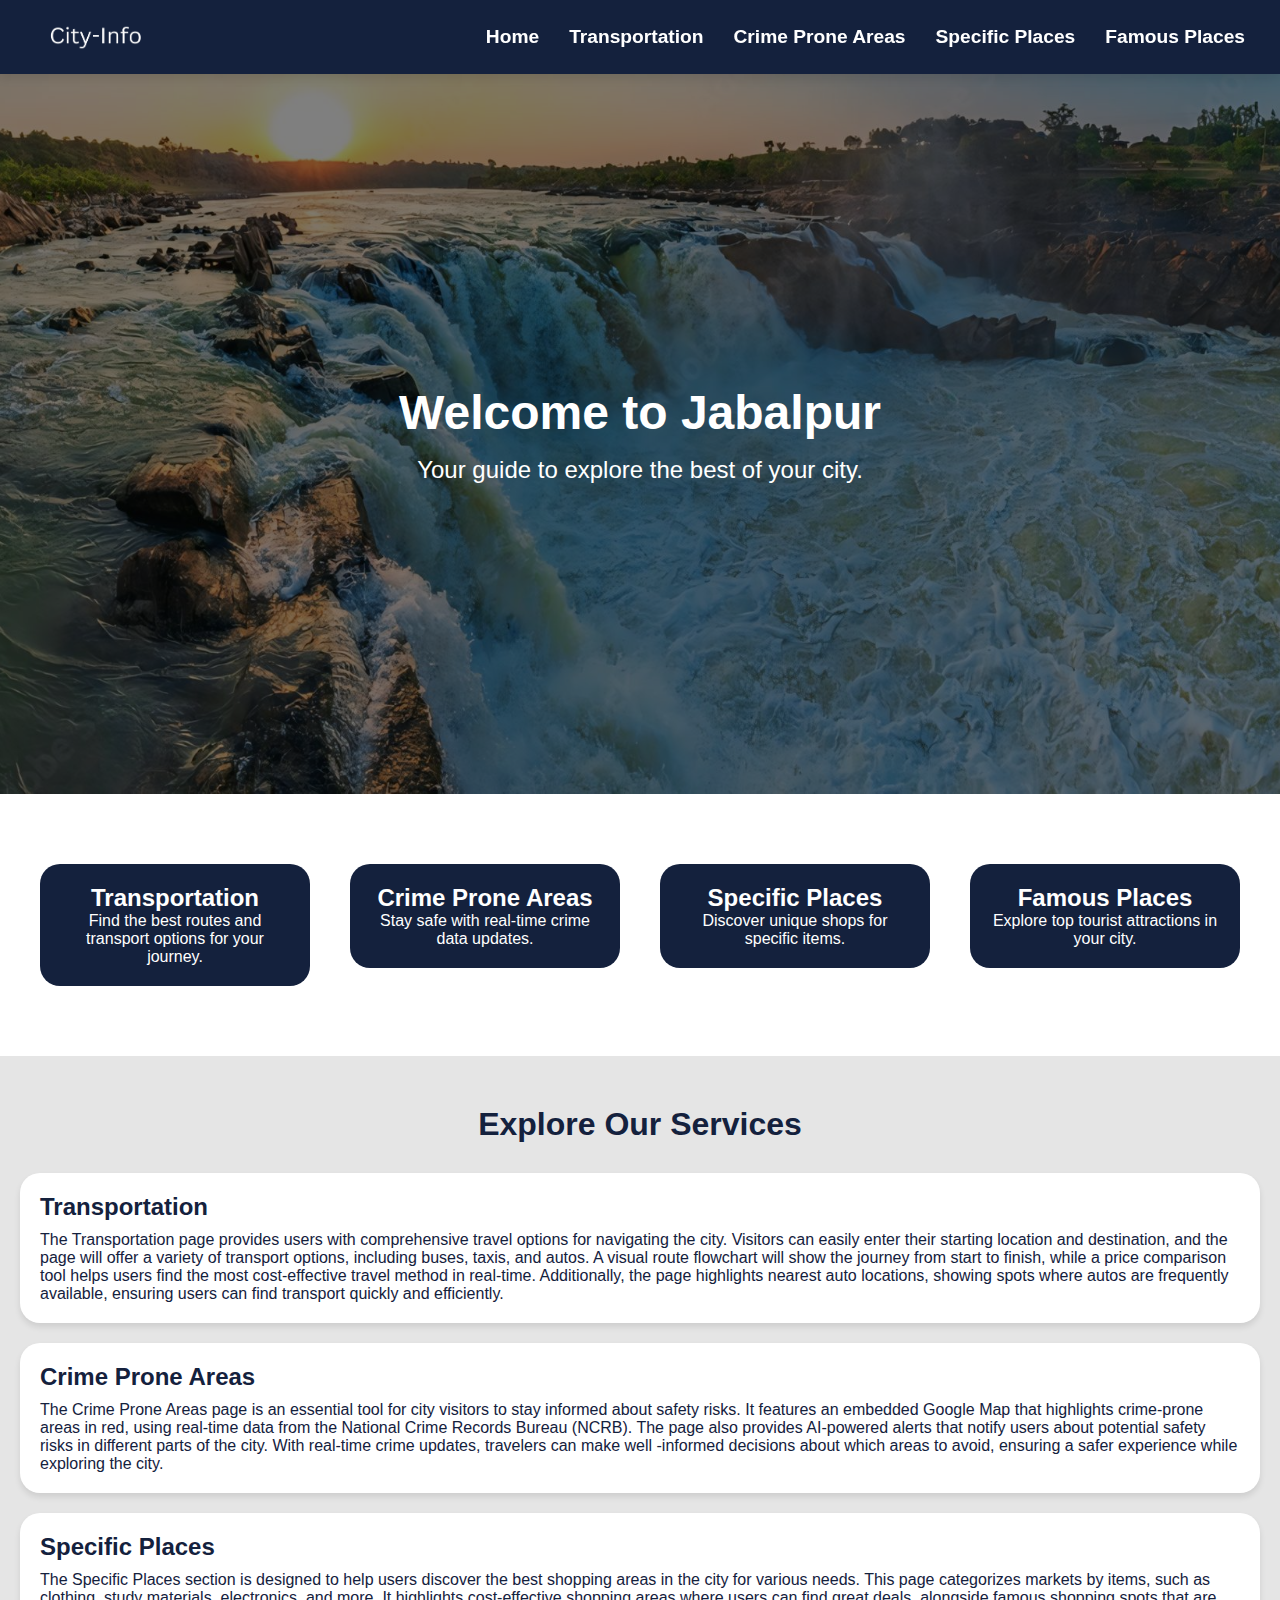
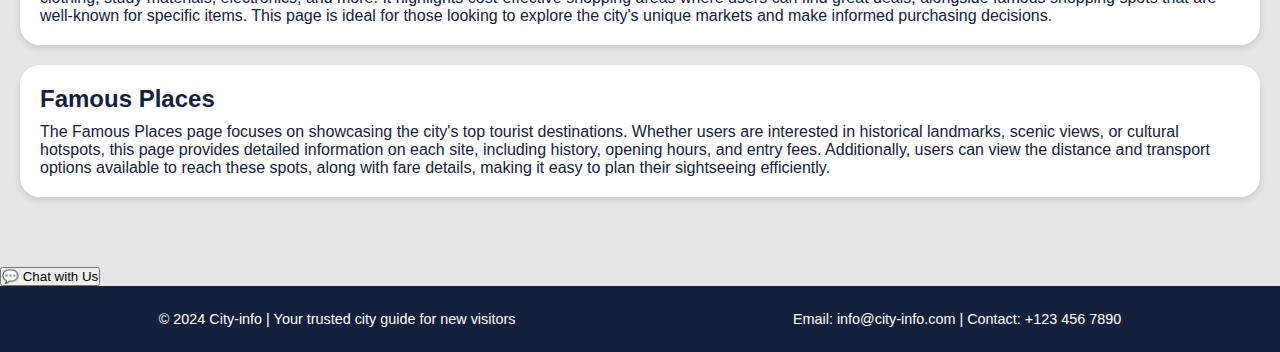
<file: index.html>
<!DOCTYPE html>
<html lang="en">
<head>
    <meta charset="UTF-8">
    <meta name="viewport" content="width=device-width, initial-scale=1.0">
    <title>City-info - Explore Your City</title>
    <link rel="stylesheet" href="styleoftravel.css">
</head>
<body>

    <!-- Navigation Bar -->
    <header class="navbar">
        <div class="container">
            <div class="logo">
                <img src="City-Info.png" alt="City-info Logo">
            </div>
            <nav>
                <ul class="nav-links">
                    <li><a href="indexoftravel.html">Home</a></li>
                    <li><a href="indexoftransport.html">Transportation</a></li>
                    <li><a href="indexofcrimeproneareas.html">Crime Prone Areas</a></li>
                    <li><a href="indexofspecificplaces.html">Specific Places</a></li>
                    <li><a href="indexoffamousplace.html">Famous Places</a></li>
                </ul>
            </nav>
        </div>
    </header>

    <!-- Section 1: Hero Section with City Image -->
    <header class="hero-section">
        <div class="overlay"></div>
        <div class="hero-content">
            <h1>Welcome to Jabalpur</h1>
            <p>Your guide to explore the best of your city.</p>
        </div>
    </header>

    <!-- Section 2: Options for Visitors -->
    <section class="options-section">
        <div class="container">
            <div class="option">
                <div class="option-button">
                    <a href="indexoftransport.html" style="text-decoration: none; color: inherit;">
                        <h2 style="margin: 0;">Transportation</h2>
                    </a>

                    
                    <p>Find the best routes and transport options for your journey.</p>
                </div>
            </div>

            <div class="option">
                <div class="option-button">
                    <a href="indexofcrimeproneareas.html" style="text-decoration: none; color: inherit;">
                        <h2 style="margin: 0;">Crime Prone Areas</h2>
                    </a>
                    <p>Stay safe with real-time crime data updates.</p>
                </div>
            </div>

            <div class="option">
                <div class="option-button">
                    <a href="indexofspecificplaces.html" style="text-decoration: none; color: inherit;">
                        <h2 style="margin: 0;">Specific Places</h2>
                    </a>
                    <p>Discover unique shops for specific items.</p>
                </div>
            </div>

            <div class="option">
                <div class="option-button">
                    <a href="indexoffamousplace.html" style="text-decoration: none; color: inherit;">
                        <h2 style="margin: 0;">Famous Places</h2>
                    </a>
                    <p>Explore top tourist attractions in your city.</p>
                </div>
            </div>
        </div>
    </section>

    <!-- Section 3: Explore Our Services -->
    <section class="services-section">
        <div class="container">
            <h2 class="section-title">Explore Our Services</h2>
            <div class="service">
                <h3>Transportation</h3>
                <p>The Transportation page provides users with comprehensive travel options for navigating the city.
                 Visitors can easily enter their starting location and destination, and the page will offer a variety
                  of transport options, including buses, taxis, and autos. A visual route flowchart will show the journey 
                  from start to finish, while a price comparison tool helps users find the most cost-effective travel
                 method in real-time. Additionally, the page highlights nearest auto locations, showing spots where autos 
                 are frequently available, ensuring users can find transport quickly and efficiently.</p>
            </div>

            <div class="service">
                <h3>Crime Prone Areas</h3>
                <p>The Crime Prone Areas page is an essential tool for city visitors
                   to stay informed about safety risks. It features an embedded Google Map
                   that highlights crime-prone areas in red, using real-time data from the
                   National Crime Records Bureau (NCRB). The page also provides AI-powered 
                   alerts that notify users about potential safety risks in different parts
                   of the city. With real-time crime updates, travelers can make well
                   -informed decisions about which areas to avoid, ensuring a safer 
                   experience while exploring the city.
                   
                </p>
            </div>

            <div class="service">
                <h3>Specific Places</h3>
                <p>The Specific Places section is designed to help users discover the
                    best shopping areas in the city for various needs. This page 
                    categorizes markets by items, such as clothing, study materials, 
                    electronics, and more. It highlights cost-effective shopping areas 
                    where users can find great deals, alongside famous shopping spots 
                    that are well-known for specific items. This page is ideal for those
                    looking to explore the city's unique markets and make informed 
                    purchasing decisions.</p>
            </div>

            <div class="service">
                <h3>Famous Places</h3>
                <p>The Famous Places page focuses on showcasing the city's top tourist destinations.
                   Whether users are interested in historical landmarks, scenic views, or cultural
                   hotspots, this page provides detailed information on each site, including history,
                   opening hours, and entry fees. Additionally, users can view the distance and 
                   transport options available to reach these spots, along with fare details, making
                   it easy to plan their sightseeing efficiently.

                </p>
            </div>
        </div>
    </section>

    <div id="chatbot-container">
        <button id="chatbot-btn">
            💬 Chat with Us
        </button>
    </div>

    

    <!-- Footer -->
    <footer class="footer">
        <div class="container">
            <p>&copy; 2024 City-info | Your trusted city guide for new visitors</p>
            <p>Email: info@city-info.com | Contact: +123 456 7890</p>
        </div>
    </footer>



</body>
</html>
</file>
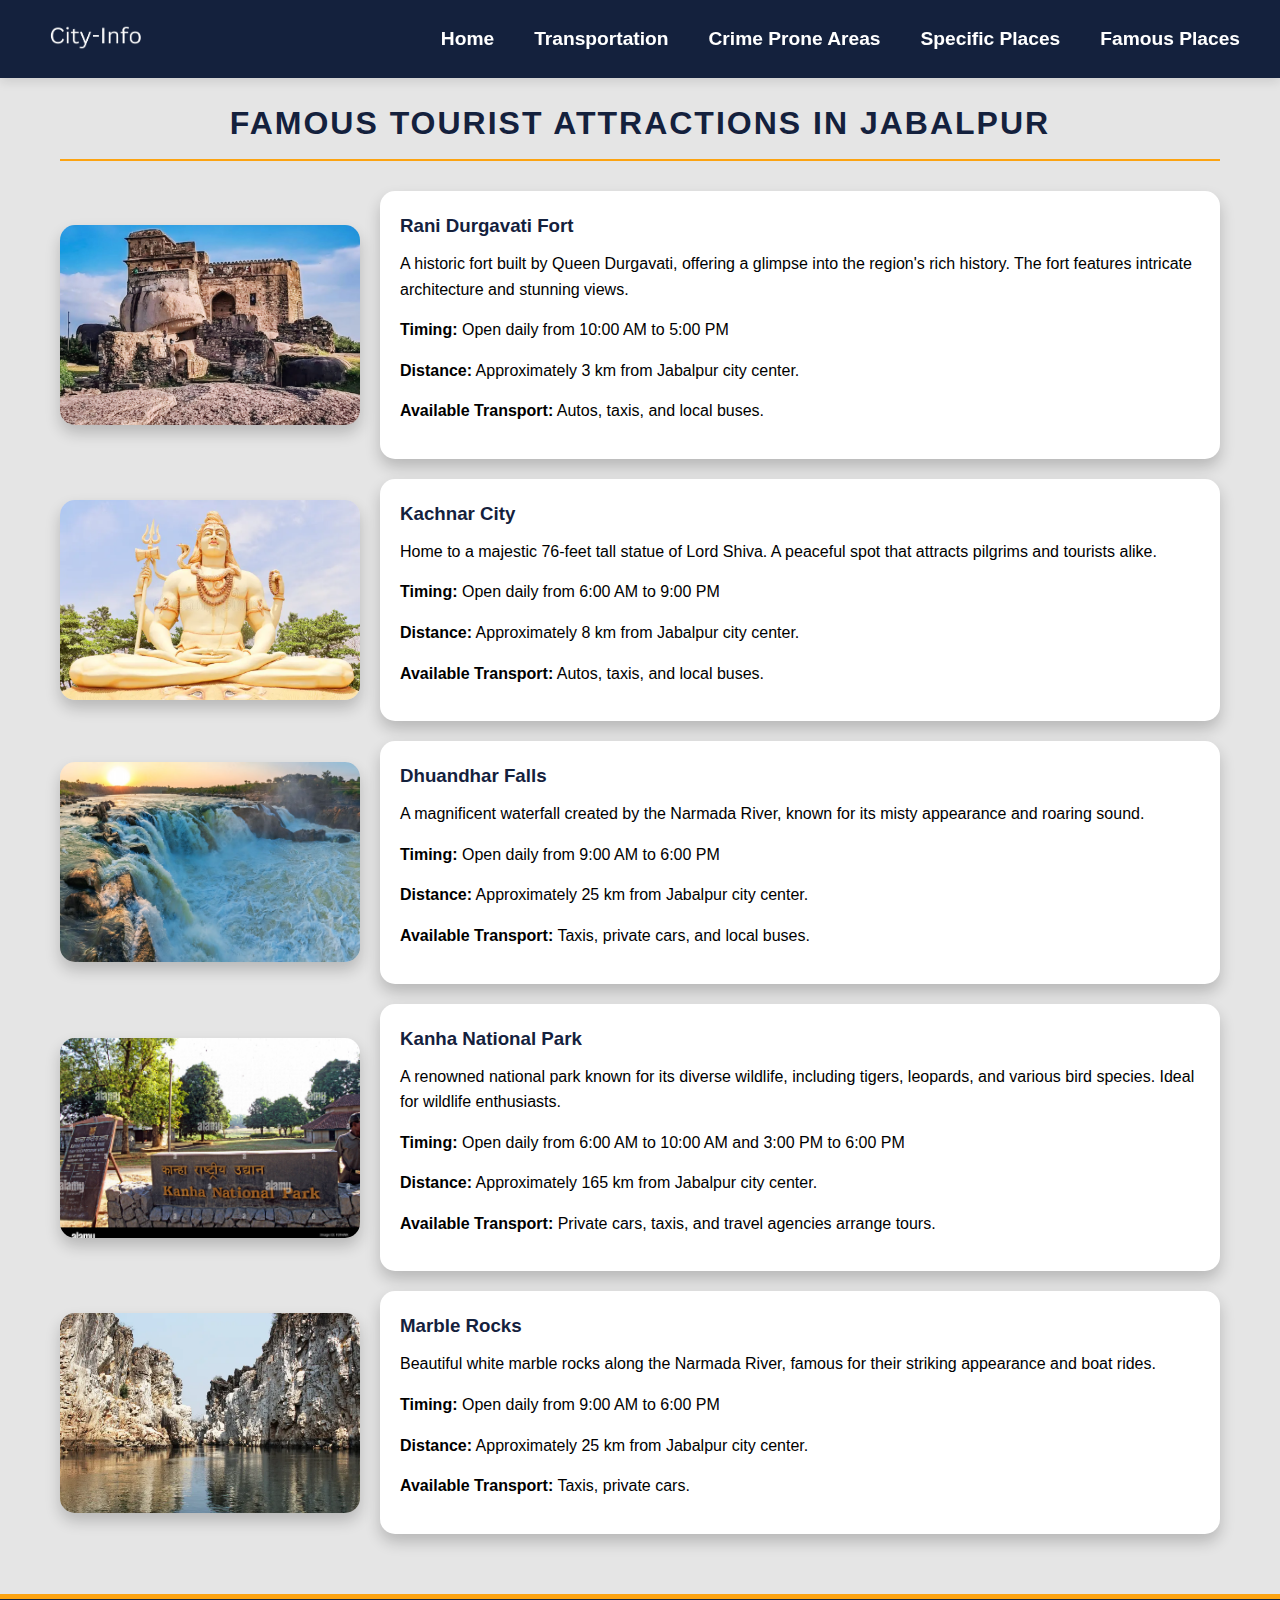
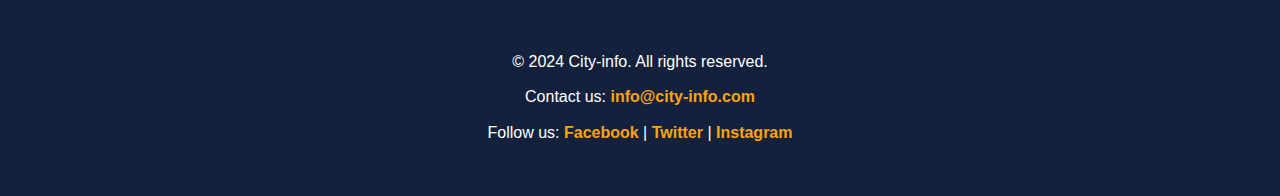
<file: indexoffamousplace.html>
<!DOCTYPE html>
<html lang="en">
<head>
    <meta charset="UTF-8">
    <meta name="viewport" content="width=device-width, initial-scale=1.0">
    <title>Famous Places - City-info</title>
    <link rel="stylesheet" href="famous-places.css">
</head>
<body>

    <!-- Navigation Bar -->
    <nav class="navbar">
        <div class="logo">
            <img src="City-Info.png" alt="City-info Logo">
        </div>
        <ul class="nav-links">
            <li><a href="indexoftravel.html">Home</a></li>
            <li><a href="indexoftransport.html">Transportation</a></li>
            <li><a href="indexofcrimeproneareas.html">Crime Prone Areas</a></li>
            <li><a href="indexofspecificplaces.html">Specific Places</a></li>
          
            <li><a href="#">Famous Places</a></li>
        </ul>
    </nav>

    <div class="container">
        <h2>Famous Tourist Attractions in Jabalpur</h2>

        <!-- Famous Places Images and Info -->
        <section class="places-section">
            <!-- Place 1: Rani Durgavati Fort -->
            <div class="place-item">
                <img src="rani durga .jpg" alt="Rani Durgavati Fort" class="place-image">
                <div class="details-container">
                    <div class="details info">
                        <h3>Rani Durgavati Fort</h3>
                        <p>A historic fort built by Queen Durgavati, offering a glimpse into the region's rich history. The fort features intricate architecture and stunning views.</p>
                        <p><strong>Timing:</strong> Open daily from 10:00 AM to 5:00 PM</p>
                        <p><strong>Distance:</strong> Approximately 3 km from Jabalpur city center.</p>
                        <p><strong>Available Transport:</strong> Autos, taxis, and local buses.</p>
                    </div>
                </div>
            </div>

            <!-- Place 2: Kachnar City -->
            <div class="place-item">
                <img src="kachnar city.png" alt="Kachnar City" class="place-image">
                <div class="details-container">
                    <div class="details info">
                        <h3>Kachnar City</h3>
                        <p>Home to a majestic 76-feet tall statue of Lord Shiva. A peaceful spot that attracts pilgrims and tourists alike.</p>
                        <p><strong>Timing:</strong> Open daily from 6:00 AM to 9:00 PM</p>
                        <p><strong>Distance:</strong> Approximately 8 km from Jabalpur city center.</p>
                        <p><strong>Available Transport:</strong> Autos, taxis, and local buses.</p>
                    </div>
                </div>
            </div>

            <!-- Place 3: Dhuandhar Falls -->
            <div class="place-item">
                <img src="jabalpur2.jpg" alt="Dhuandhar Falls" class="place-image">
                <div class="details-container">
                    <div class="details info">
                        <h3>Dhuandhar Falls</h3>
                        <p>A magnificent waterfall created by the Narmada River, known for its misty appearance and roaring sound.</p>
                        <p><strong>Timing:</strong> Open daily from 9:00 AM to 6:00 PM</p>
                        <p><strong>Distance:</strong> Approximately 25 km from Jabalpur city center.</p>
                        <p><strong>Available Transport:</strong> Taxis, private cars, and local buses.</p>
                    </div>
                </div>
            </div>

            <!-- Place 4: Kanha National Park -->
            <div class="place-item">
                <img src="kanha-national-park-kisli-national-park-madhya-pradesh-india-asia-F3FHWK.jpg" alt="Kanha National Park" class="place-image">
                <div class="details-container">
                    <div class="details info">
                        <h3>Kanha National Park</h3>
                        <p>A renowned national park known for its diverse wildlife, including tigers, leopards, and various bird species. Ideal for wildlife enthusiasts.</p>
                        <p><strong>Timing:</strong> Open daily from 6:00 AM to 10:00 AM and 3:00 PM to 6:00 PM</p>
                        <p><strong>Distance:</strong> Approximately 165 km from Jabalpur city center.</p>
                        <p><strong>Available Transport:</strong> Private cars, taxis, and travel agencies arrange tours.</p>
                    </div>
                </div>
            </div>

            <!-- Place 5: Marble Rocks -->
            <div class="place-item">
                <img src="marbel rocks.png" alt="Marble Rocks" class="place-image">
                <div class="details-container">
                    <div class="details info">
                        <h3>Marble Rocks</h3>
                        <p>Beautiful white marble rocks along the Narmada River, famous for their striking appearance and boat rides.</p>
                        <p><strong>Timing:</strong> Open daily from 9:00 AM to 6:00 PM</p>
                        <p><strong>Distance:</strong> Approximately 25 km from Jabalpur city center.</p>
                        <p><strong>Available Transport:</strong> Taxis, private cars.</p>
                    </div>
                </div>
            </div>
        </section>
    </div>

    <!-- Footer -->
    <footer>
        <p>© 2024 City-info. All rights reserved.</p>
        <p>Contact us: <a href="mailto:info@city-info.com">info@city-info.com</a></p>
        <p>Follow us: 
            <a href="#">Facebook</a> | 
            <a href="#">Twitter</a> | 
            <a href="#">Instagram</a>
        </p>
    </footer>

</body>
</html>
</file>
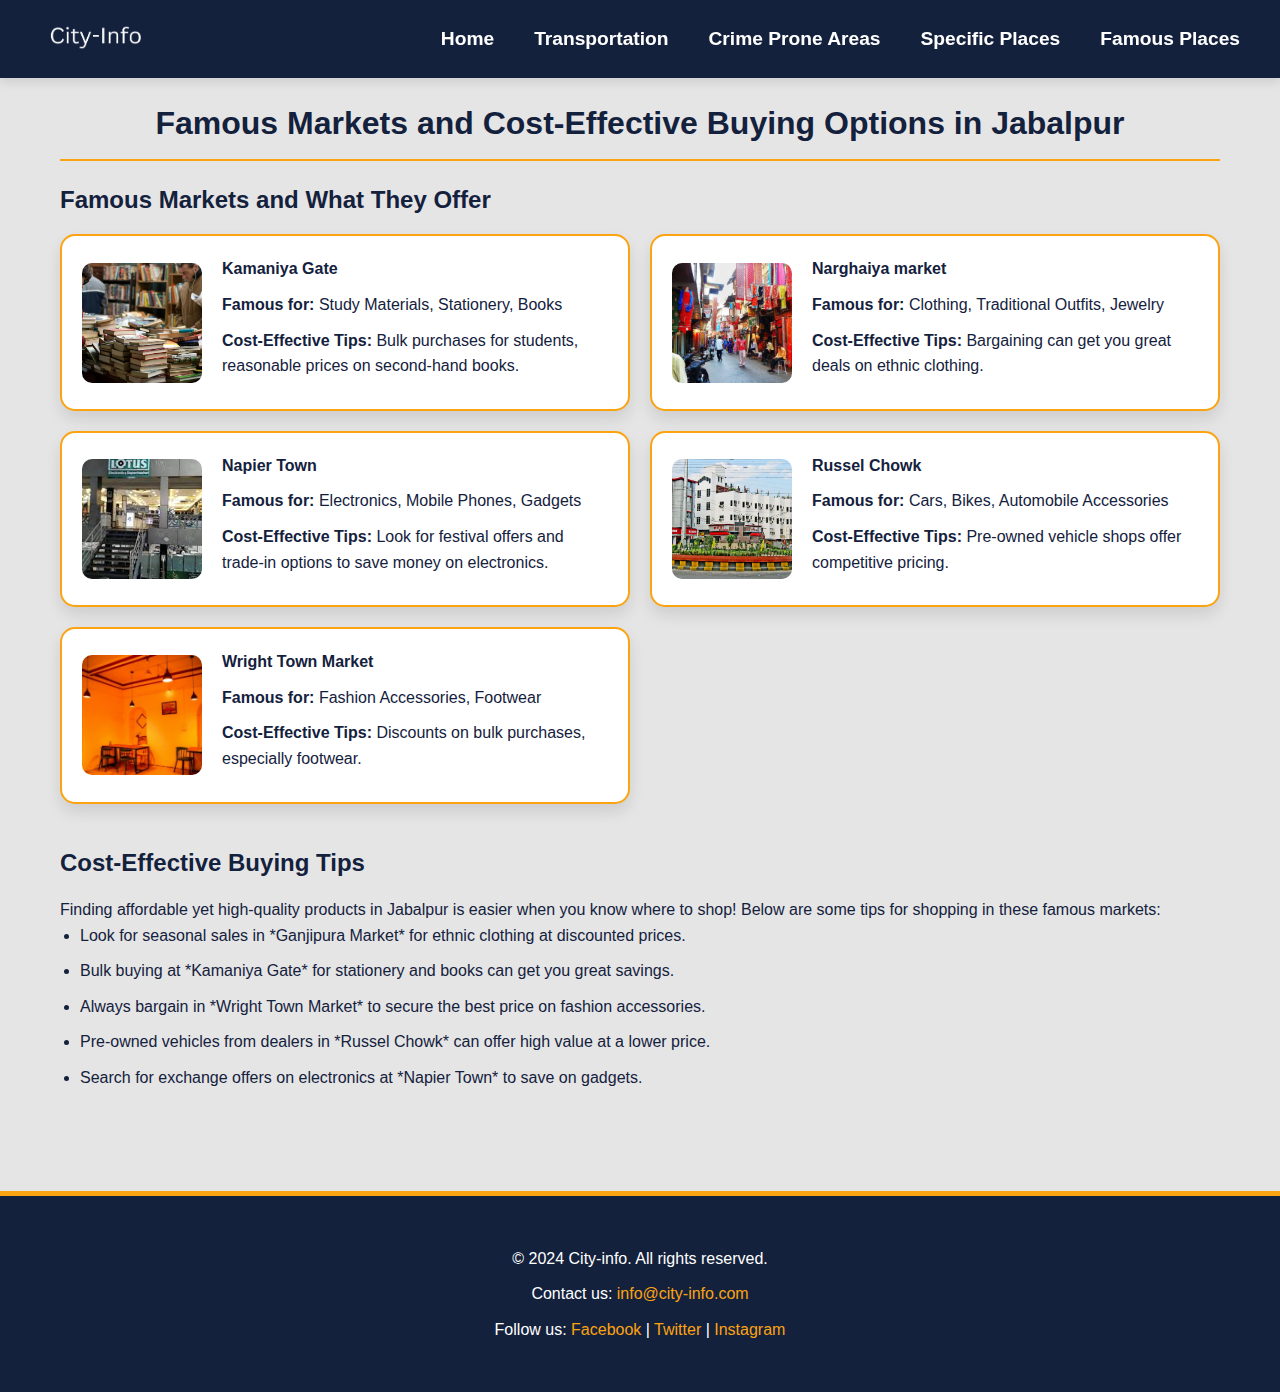
<file: indexofspecificplaces.html>
<!DOCTYPE html>
<html lang="en">
<head>
    <meta charset="UTF-8">
    <meta name="viewport" content="width=device-width, initial-scale=1.0">
    <title>Specific Places of City - Jabalpur</title>
    <link rel="stylesheet" href="specific-places.css">
</head>
<body>
    <!-- Navigation Bar -->
    <nav class="navbar">
        <div class="logo">
            <img src="City-Info.png" alt="City-info Logo">
        </div>
        <ul class="nav-links">
            <li><a href="indexoftravel.html">Home</a></li>
            <li><a href="indexoftransport.html">Transportation</a></li>
            <li><a href="indexofcrimeproneareas.html">Crime Prone Areas</a></li>
            <li><a href="#">Specific Places</a></li>
            <li><a href="indexoffamousplace.html">Famous Places</a></li>
        </ul>
    </nav>

    <div class="container">
        <h2>Famous Markets and Cost-Effective Buying Options in Jabalpur</h2>

        <!-- Section 1: List of Markets -->
        <section class="markets-section">
            <h3>Famous Markets and What They Offer</h3>
            <div class="markets-list">
                <div class="market-item">
                    <img src="kamaniya gate.jpg" alt="Kamaniya Gate Market">
                    <div class="market-info">
                        <h4>Kamaniya Gate</h4>
                        <p><strong>Famous for:</strong> Study Materials, Stationery, Books</p>
                        <p><strong>Cost-Effective Tips:</strong> Bulk purchases for students, reasonable prices on second-hand books.</p>
                    </div>
                </div>

                <div class="market-item">
                    <img src="ganjipura market.png" alt="Ganjipura Market">
                    <div class="market-info">
                        <h4>Narghaiya market</h4>
                        <p><strong>Famous for:</strong> Clothing, Traditional Outfits, Jewelry</p>
                        <p><strong>Cost-Effective Tips:</strong> Bargaining can get you great deals on ethnic clothing.</p>
                    </div>
                </div>

                <div class="market-item">
                    <img src="napier.jpg" alt="Napier Town">
                    <div class="market-info">
                        <h4>Napier Town</h4>
                        <p><strong>Famous for:</strong> Electronics, Mobile Phones, Gadgets</p>
                        <p><strong>Cost-Effective Tips:</strong> Look for festival offers and trade-in options to save money on electronics.</p>
                    </div>
                </div>

                <div class="market-item">
                    <img src="russel chowk.png" alt="Russel Chowk">
                    <div class="market-info">
                        <h4>Russel Chowk</h4>
                        <p><strong>Famous for:</strong> Cars, Bikes, Automobile Accessories</p>
                        <p><strong>Cost-Effective Tips:</strong> Pre-owned vehicle shops offer competitive pricing.</p>
                    </div>
                </div>

                <div class="market-item">
                    <img src="wright town market jabalpur.png" alt="Wright Town">
                    <div class="market-info">
                        <h4>Wright Town Market</h4>
                        <p><strong>Famous for:</strong> Fashion Accessories, Footwear</p>
                        <p><strong>Cost-Effective Tips:</strong> Discounts on bulk purchases, especially footwear.</p>
                    </div>
                </div>
            </div>
        </section>

        <!-- Section 2: Cost-Effective Buying Options -->
        <section class="cost-effective-section">
            <h3>Cost-Effective Buying Tips</h3>
            <p>Finding affordable yet high-quality products in Jabalpur is easier when you know where to shop! Below are some tips for shopping in these famous markets:</p>
            <ul class="cost-tips">
                <li>Look for seasonal sales in *Ganjipura Market* for ethnic clothing at discounted prices.</li>
                <li>Bulk buying at *Kamaniya Gate* for stationery and books can get you great savings.</li>
                <li>Always bargain in *Wright Town Market* to secure the best price on fashion accessories.</li>
                <li>Pre-owned vehicles from dealers in *Russel Chowk* can offer high value at a lower price.</li>
                <li>Search for exchange offers on electronics at *Napier Town* to save on gadgets.</li>
            </ul>
        </section>
    </div>

    <!-- Footer -->
    <footer>
        <p>© 2024 City-info. All rights reserved.</p>
        <p>Contact us: <a href="mailto:info@city-info.com">info@city-info.com</a></p>
        <p>Follow us: 
            <a href="#">Facebook</a> | 
            <a href="#">Twitter</a> | 
            <a href="#">Instagram</a>
        </p>
    </footer>
</body>
</html>
</file>
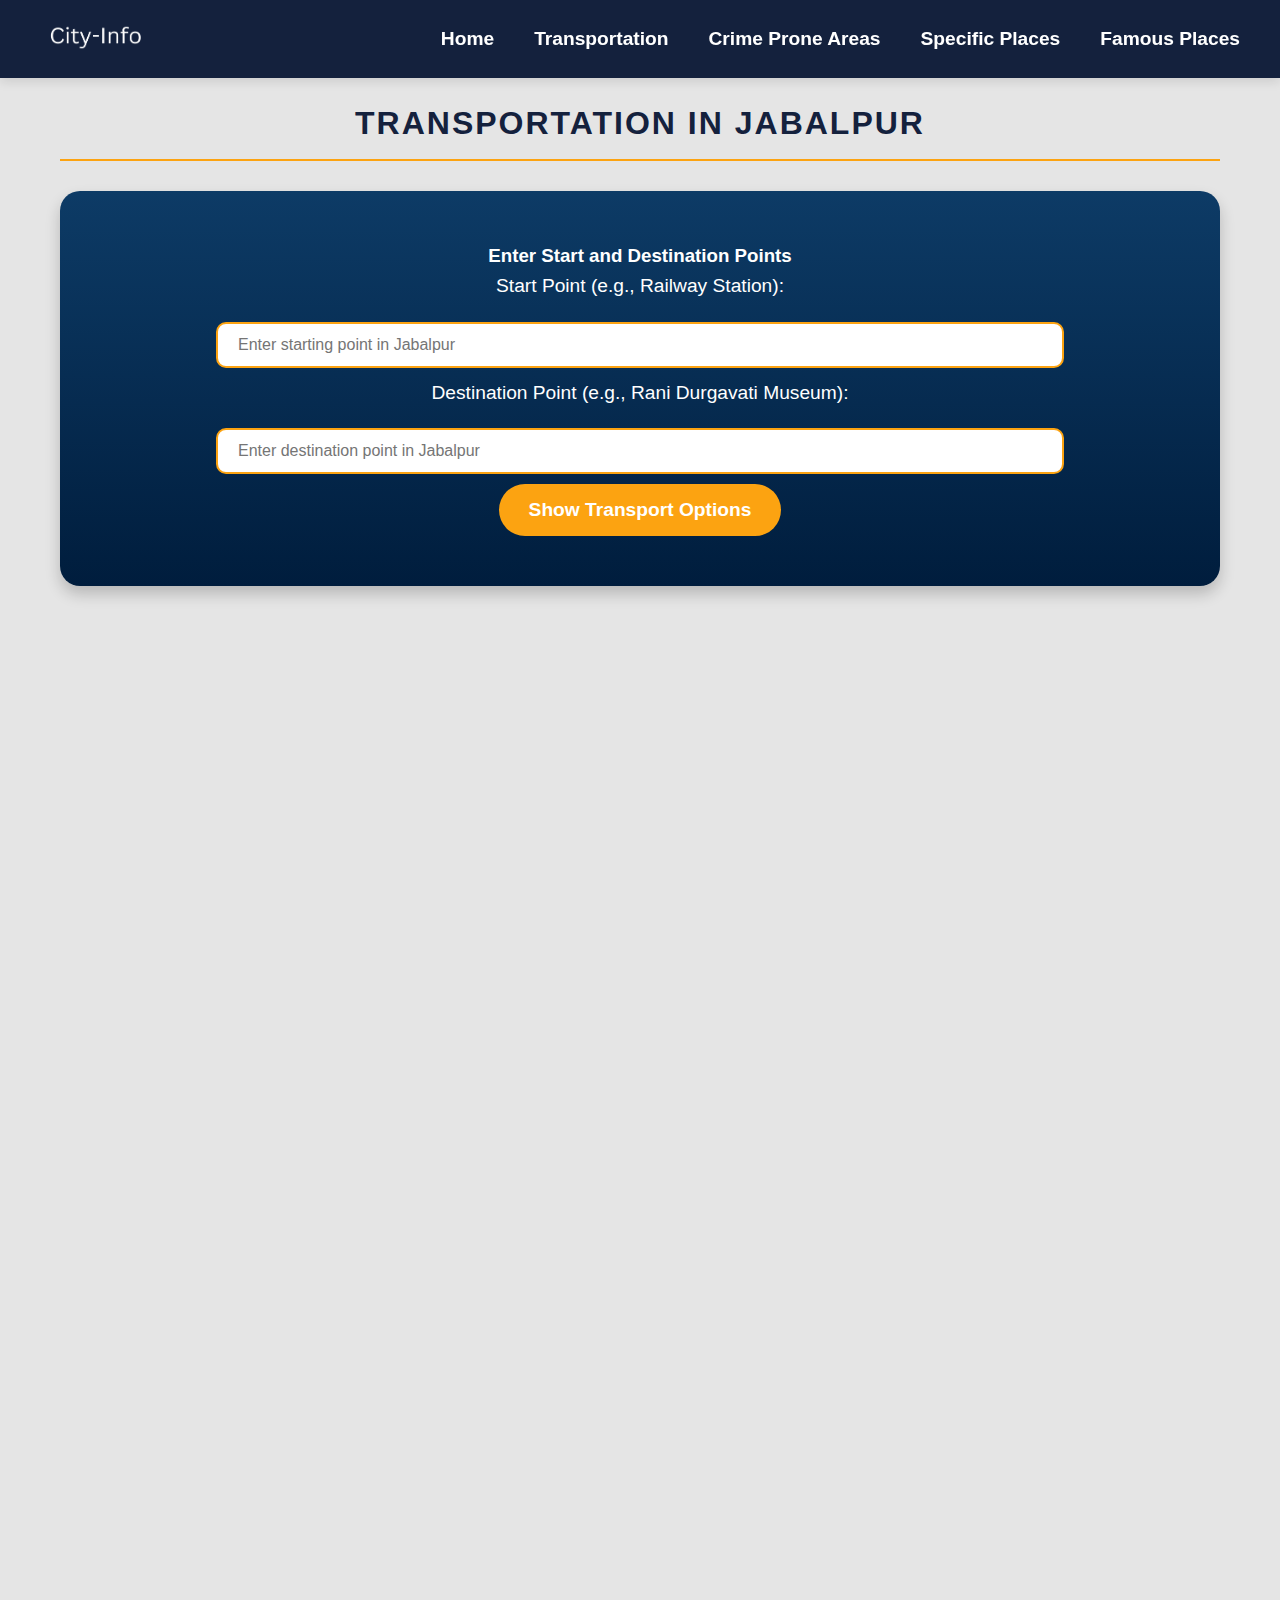
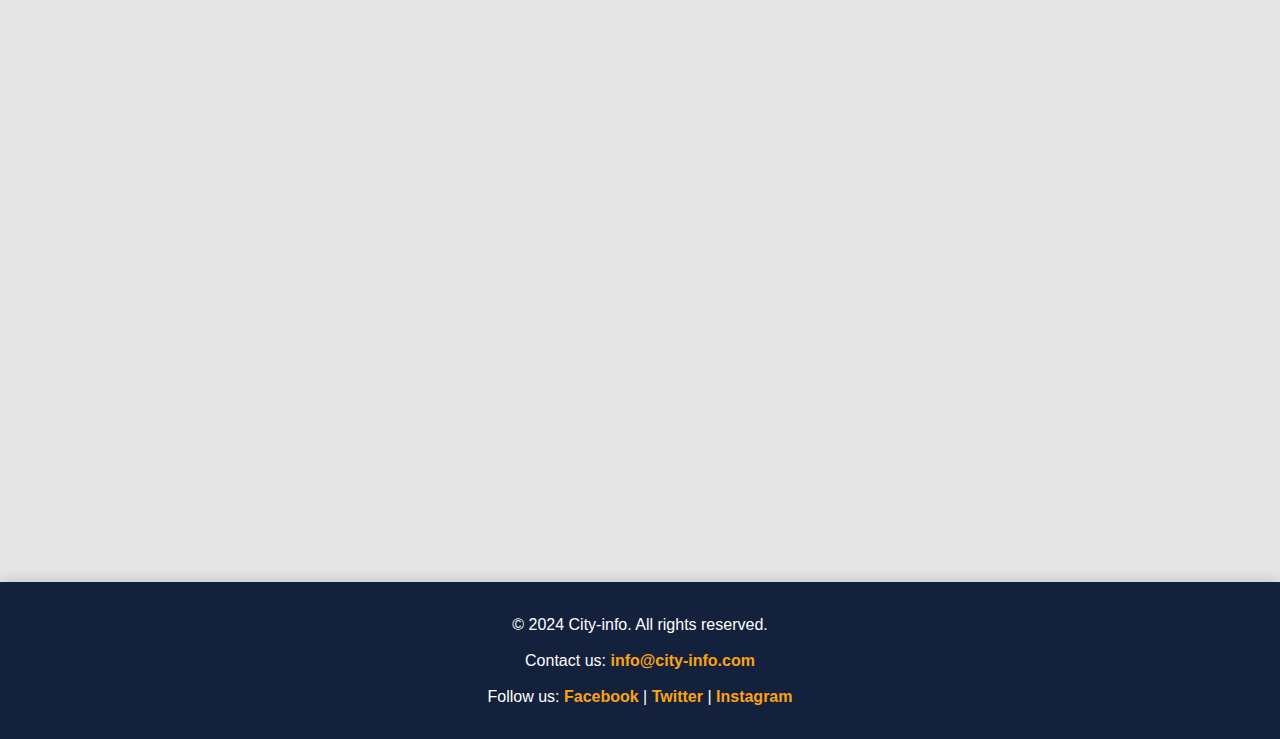
<file: indexoftransport.html>
<!DOCTYPE html>
<html lang="en">
<head>
    <meta charset="UTF-8">
    <meta name="viewport" content="width=device-width, initial-scale=1.0">
    <title>City-info | Transportation - Jabalpur</title>
    <link rel="stylesheet" href="transportation.css">
</head>
<body>
    <!-- Navigation Bar -->
    <nav class="navbar">
        <div class="logo">
            <img src="City-Info.png" alt="City-info Logo">
        </div>
        <ul class="nav-links">
            <li><a href="indexoftravel.html">Home</a></li>
            <li><a href="#">Transportation</a></li>
            <li><a href="indexofcrimeproneareas.html">Crime Prone Areas</a></li>
            <li><a href="indexofspecificplaces.html">Specific Places</a></li>
            <li><a href="indexoffamousplace.html">Famous Places</a></li>
        </ul>
    </nav>

    <!-- Main Content -->
    <div class="container">
        <h2>Transportation in Jabalpur</h2>

        <!-- Section 1: Enter Start and Destination Point -->
        <div class="input-section">
            <h3>Enter Start and Destination Points</h3>
            <label for="start">Start Point (e.g., Railway Station):</label>
            <input type="text" id="start" placeholder="Enter starting point in Jabalpur">
            <label for="destination">Destination Point (e.g., Rani Durgavati Museum):</label>
            <input type="text" id="destination" placeholder="Enter destination point in Jabalpur">
            <button onclick="showSections()">Show Transport Options</button>
        </div>

        <!-- Section 2: Transportation Options -->
        <div class="transport-section">
            <h3>Transportation Options Available in Jabalpur</h3>
            <div class="options">
                <p><strong>Auto-Rickshaw</strong><br>Minimum fare: ₹30, Per km: ₹10</p>
                <p><strong>Bus</strong><br>Local bus services, fares vary per route</p>
                <p><strong>Taxi</strong><br>Starting fare: ₹100, Per km: ₹15</p>
                <p><strong>Bike Rentals</strong><br>Starting from ₹300/day</p>
            </div>
        </div>

        <!-- Section 3: Compare Transport Prices -->
        <div class="pricing-section">
            <h3>Compare Transport Prices</h3>
            <p>Auto-Rickshaw: ₹10/km</p>
            <p>Bus: ₹15-20/km</p>
            <p>Taxi: ₹15/km</p>
            <p>Bike Rental: ₹300/day</p>
        </div>

        <!-- Section 4: Flowchart of Selected Transport Option -->
        <div class="flowchart-section">
            <h3>Flowchart of Selected Transport Option</h3>
            <img src="subway.jpg" alt="Flowchart" class="flowchart-image">
        </div>

        <!-- Section 5: Nearest Transport Availability -->
        <div class="availability-section">
            <h3>Nearest Transport Availability in Jabalpur</h3>
           <a href="https://www.google.com/search?sca_esv=17ab544e82164aa4&sca_upv=1&rlz=1C1RXQR_enIN1083IN1083&sxsrf=ADLYWILOl379LyFsi3U-6TlRGLGPT7rp2w:1725740432639&q=jabalpur+station+google+map&npsic=0&rflfq=1&rllag=23166018,79948835,324&tbm=lcl&sa=X&ved=2ahUKEwiS6diL1LGIAxXH4zgGHVyMKwsQtgN6BAgfEAE&biw=1536&bih=695&dpr=1.25&pccc=1#rlfi=hd:;si:;mv:[[23.193472127374875,79.99956582327056],[23.14533704662061,79.90377646210979]]"><img src="google map.png" alt="Nearest Transport" class="nearest-image"></a> 
        </div>
    </div>

    <!-- Footer -->
    <footer>
        <p>© 2024 City-info. All rights reserved.</p>
        <p>Contact us: <a href="mailto:info@city-info.com">info@city-info.com</a></p>
        <p>Follow us: 
            <a href="#">Facebook</a> | 
            <a href="#">Twitter</a> | 
            <a href="#">Instagram</a>
        </p>
    </footer>

    <!-- JavaScript to Load Sections with Animation -->
    <script>
        function showSections() {
            document.querySelector('.transport-section').classList.add('active');
            document.querySelector('.pricing-section').classList.add('active');
            setTimeout(() => {
                document.querySelector('.flowchart-section').classList.add('active');
                document.querySelector('.availability-section').classList.add('active');
            }, 2000);
        }
        function loadSections() {
    const start = document.getElementById('start').value;
    const destination = document.getElementById('destination').value;

    if (start && destination) {
        // Show Section 2 and 3 after user inputs start and destination
        setTimeout(() => {
            document.getElementById('section2').classList.add('active');
        }, 500);

        setTimeout(() => {
            document.getElementById('section3').classList.add('active');
        }, 1000);
    }

    // Show Section 4 and 5 when transport is selected
    setTimeout(() => {
        document.getElementById('section4').classList.add('active');
    }, 1500);

    setTimeout(() => {
        document.getElementById('section5').classList.add('active');
    }, 2000);
}
    </script>
</body>
</html>
</file>
<file: styleoftravel.css>
/* Root color variables for consistency with your brand */
:root {
    --primary-color: #14213D;
    --secondary-color: #14213d;
    --highlight-color: #fca311;
    --light-color: #e5e5e5;
    --white-color: #ffffff;
}

* {
    margin: 0;
    padding: 0;
    box-sizing: border-box;
    font-family: 'Arial', sans-serif;
}

body {
    background-color: var(--light-color);
    color: var(--primary-color);
}

/* Navigation Bar Styling */
.navbar {
    background-color: var(--primary-color);
    padding: 20px;
    position: sticky; /* Sticky navigation bar */
    top: 0;
    width: 100%;
    z-index: 1000;
    box-shadow: 0 4px 10px rgba(0, 0, 0, 0.1);
}

.navbar .container {
    display: flex;
    justify-content: space-between;
    align-items: center;
}

.navbar .logo img {
    width: 150px;
    height: auto;
}

.navbar .nav-links {
    list-style-type: none;
    display: flex;
}

.navbar .nav-links li {
    margin: 0 15px;
}

.navbar .nav-links a {
    color: var(--white-color);
    text-decoration: none;
    font-weight: bold;
    font-size: 1.2rem;
    transition: color 0.3s ease;
}

.navbar .nav-links a:hover {
    color: var(--highlight-color);
}

/* Hero Section with Background Image */
.hero-section {
    position: relative;
    width: 100%;
    height: 80vh;
    background: url('jabalpur2.jpg') no-repeat center center/cover;
}

.overlay {
    position: absolute;
    top: 0;
    left: 0;
    width: 100%;
    height: 100%;
    background-color: rgba(0, 0, 0, 0.5); /* Darken image */
}

.hero-content {
    position: relative;
    z-index: 1;
    text-align: center;
    top: 50%;
    transform: translateY(-50%);
    color: var(--white-color);
}

.hero-content h1 {
    font-size: 3rem;
    margin-bottom: 1rem;
}

.hero-content p {
    font-size: 1.5rem;
}

/* Options Section */
.options-section {
    background-color: var(--white-color);
    padding: 50px 20px;
}

.container {
    display: flex;
    flex-wrap: wrap;
    justify-content: space-around;
}

.option {
    flex: 1 1 200px;
    margin: 20px;
}

.option-button {
    border-radius: 20px;
    padding: 20px;
    text-align: center;
    background-color: var(--secondary-color);
    color: var(--white-color);
    transition: transform 0.3s ease, background-color 0.3s ease;
}

.option-button:hover {
    transform: translateY(-10px);
    background-color: var(--highlight-color);
}

.option-button h2 {
    font-size: 1.5rem;
    margin-bottom: 10px;
}

.option-button p {
    font-size: 1rem;
}

/* Explore Our Services Section */
.services-section {
    padding: 50px 20px;
    background-color: var(--light-color);
}

.section-title {
    text-align: center;
    font-size: 2rem;
    margin-bottom: 30px;
    color: var(--primary-color);
}

.service {
    border-radius: 20px;
    padding: 20px;
    margin-bottom: 20px;
    background-color: var(--white-color);
    box-shadow: 0 4px 6px rgba(0, 0, 0, 0.1);
    transition: transform 0.3s ease, background-color 0.3s ease;
}

.service:hover {
    transform: translateY(-10px);
    background-color: var(--highlight-color);
    color: var(--white-color);
}

.service h3 {
    font-size: 1.5rem;
    margin-bottom: 10px;
}

.service p {
    font-size: 1rem;
}

/* Footer */
.footer {
    background-color: var(--secondary-color);
    padding: 20px;
    text-align: center;
    color: var(--white-color);
    position: static; /* Footer position */
}

.footer p {
    margin: 5px 0;
    font-size: 0.9rem;
}

/* Responsive Design */
@media (max-width: 768px) {
    .hero-content h1 {
        font-size: 2rem;
    }

    .hero-content p {
        font-size: 1.2rem;
    }

    .option-button h2 {
        font-size: 1.2rem;
    }

    .option-button p {
        font-size: 0.9rem;
    }

    .service h3 {
        font-size: 1.2rem;
    }

    .service p {
        font-size: 0.9rem;
    }
}
</file>
<file: famous-places.css>
/* Root color variables based on City-info theme */
:root {
    --primary-color: #000000;
    --secondary-color: #14213d;
    --highlight-color: #fca311;
    --light-color: #e5e5e5;
    --white-color: #ffffff;
}

* {
    margin: 0;
    padding: 0;
    box-sizing: border-box;
}

body {
    font-family: 'Roboto', sans-serif;
    background-color: var(--light-color);
    color: var(--primary-color);
    line-height: 1.6;
    font-size: 16px;
}

/* Navigation Bar Styling */
.navbar {
    background-color: #14213D;
    padding: 20px;
    display: flex;
    justify-content: space-between;
    align-items: center;
    box-shadow: 0 4px 10px rgba(0, 0, 0, 0.1);
    position: sticky;
    top: 0;
    z-index: 1000;
}

.logo img {
    width: 150px;
    height: auto;
}

.nav-links {
    list-style-type: none;
    display: flex;
}

.nav-links li {
    margin: 0 20px;
}

.nav-links a {
    color: var(--white-color);
    text-decoration: none;
    font-weight: bold;
    font-size: 1.2rem;
    transition: color 0.3s ease;
}

.nav-links a:hover {
    color: var(--highlight-color);
}

/* Container for centralized sections */
.container {
    max-width: 1200px;
    margin: 0 auto;
    padding: 20px;
}

h2 {
    text-align: center;
    color: var(--secondary-color);
    margin-bottom: 30px;
    font-size: 2rem;
    text-transform: uppercase;
    letter-spacing: 2px;
    border-bottom: 2px solid var(--highlight-color);
    padding-bottom: 10px;
}

/* Famous Places Section */
.places-section {
    display: flex;
    flex-direction: row;
    flex-wrap: wrap;
    gap: 20px;
}

.place-item {
    display: flex;
    width: 100%;
    align-items: center;
    gap: 20px;
}

.place-image {
    width: 300px;
    height: 200px;
    object-fit: cover;
    border-radius: 15px;
    box-shadow: 0 8px 15px rgba(0, 0, 0, 0.2);
    transition: transform 0.3s ease;
}

.details-container {
    flex: 1;
    background-color: var(--white-color);
    padding: 20px;
    border-radius: 15px;
    box-shadow: 0 8px 15px rgba(0, 0, 0, 0.2);
}

.details h3 {
    color: var(--secondary-color);
    margin-bottom: 10px;
}

.details p {
    margin-bottom: 15px;
}

/* Image hover effect removed */
.place-image:hover {
    transform: none;
}

/* Footer */
footer {
    background-color: var(--secondary-color);
    color: var(--white-color);
    text-align: center;
    padding: 40px 20px;
    margin-top: 40px;
    border-top: 5px solid var(--highlight-color);
}

footer p {
    margin: 10px 0;
    font-size: 1rem;
}

footer a {
    color: var(--highlight-color);
    text-decoration: none;
    font-weight: bold;
    transition: color 0.3s ease;
}

footer a:hover {
    color: var(--white-color);
    text-decoration: underline;
}

/* Responsive Design */
@media (max-width: 1024px) {
    .places-section {
        flex-direction: column;
        align-items: center;
    }

    .place-item {
        flex-direction: column;
        align-items: flex-start;
    }

    .place-image {
        width: 100%;
        max-width: 400px;
        height: auto;
    }

    .details-container {
        width: 100%;
        margin-top: 20px;
        box-shadow: none;
    }

    .details h3 {
        font-size: 1.5rem;
    }

    .details p {
        font-size: 1rem;
    }
}

@media (max-width: 768px) {
    .navbar {
        flex-direction: column;
        padding: 10px;
    }

    .nav-links {
        flex-direction: column;
        align-items: center;
    }

    .nav-links li {
        margin: 10px 0;
    }

    h2 {
        font-size: 1.8rem;
    }

    .place-image {
        max-width: 100%;
    }

    .details-container {
        padding: 10px;
    }

    footer {
        padding: 20px;
    }
}

@media (max-width: 480px) {
    .nav-links a {
        font-size: 1rem;
    }

    h2 {
        font-size: 1.5rem;
    }

    .details h3 {
        font-size: 1.2rem;
    }

    .details p {
        font-size: 0.9rem;
    }

    .place-item {
        gap: 10px;
    }
}
</file>
<file: specific-places.css>
/* Root color variables based on City-info theme */
:root {
    --primary-color: #14213D;
    --secondary-color: #14213d;
    --highlight-color: #fca311;
    --light-color: #e5e5e5;
    --white-color: #ffffff;
}

* {
    margin: 0;
    padding: 0;
    box-sizing: border-box;
}

body {
    font-family: 'Roboto', sans-serif;
    background-color: var(--light-color);
    color: var(--primary-color);
    line-height: 1.6;
}

/* Navigation Bar */
.navbar {
    background-color: var(--primary-color);
    padding: 20px;
    display: flex;
    justify-content: space-between;
    align-items: center;
    box-shadow: 0 4px 10px rgba(0, 0, 0, 0.1);
    position: sticky;
    top: 0;
    width: 100%;
    z-index: 1000;
}

.logo img {
    width: 150px;
    height: auto;
}

.nav-links {
    list-style-type: none;
    display: flex;
}

.nav-links li {
    margin: 0 20px;
}

.nav-links a {
    color: var(--white-color);
    text-decoration: none;
    font-weight: bold;
    font-size: 1.2rem;
    transition: color 0.3s ease;
}

.nav-links a:hover {
    color: var(--highlight-color);
}

/* Main Container */
.container {
    max-width: 1200px;
    margin: 0 auto;
    padding: 20px;
}

h2 {
    text-align: center;
    color: var(--secondary-color);
    margin-bottom: 20px;
    font-size: 2rem;
    border-bottom: 2px solid var(--highlight-color);
    padding-bottom: 10px;
}

h3 {
    color: var(--secondary-color);
    margin-bottom: 15px;
    font-size: 1.5rem;
}

/* Markets Section */
.markets-section {
    margin-bottom: 40px;
}

.markets-list {
    display: grid;
    grid-template-columns: 1fr 1fr;
    gap: 20px;
}

.market-item {
    display: flex;
    align-items: center;
    background-color: var(--white-color);
    border: 2px solid var(--highlight-color);
    border-radius: 15px;
    padding: 20px;
    box-shadow: 0 8px 15px rgba(0, 0, 0, 0.1);
    transition: transform 0.3s ease;
}

.market-item:hover {
    transform: translateY(-5px);
}

.market-item img {
    width: 120px;
    height: 120px;
    object-fit: cover;
    margin-right: 20px;
    border-radius: 10px;
}

.market-info {
    flex-grow: 1;
}

.market-info h4 {
    margin-bottom: 10px;
    color: var(--secondary-color);
}

.market-info p {
    margin-bottom: 10px;
    color: var(--primary-color);
}

/* Cost-Effective Section */
.cost-effective-section {
    margin-bottom: 40px;
}

.cost-effective-section ul {
    list-style-type: disc;
    padding-left: 20px;
}

.cost-effective-section li {
    margin-bottom: 10px;
    color: var(--primary-color);
}

/* Footer */
footer {
    background-color: var(--secondary-color);
    color: var(--white-color);
    text-align: center;
    padding: 40px 20px;
    margin-top: 40px;
    border-top: 5px solid var(--highlight-color);
}

footer p {
    margin: 10px 0;
    font-size: 1rem;
}

footer a {
    color: var(--highlight-color);
    text-decoration: none;
}
</file>
<file: transportation.css>
/* Root color variables based on City-info theme */
:root {
    --primary-color: #14213D;
    --secondary-color: #14213d;
    --highlight-color: #fca311;
    --light-color: #e5e5e5;
    --white-color: #ffffff;
    --gradient-color: linear-gradient(135deg, #14213d, #fca311);
}

* {
    margin: 0;
    padding: 0;
    box-sizing: border-box;
}

body {
    font-family: 'Roboto', sans-serif;
    background-color: var(--light-color);
    color: var(--primary-color);
    line-height: 1.6;
    font-size: 16px;
}

/* Navigation Bar Styling */
.navbar {
    background-color: var(--primary-color);
    padding: 20px;
    display: flex;
    justify-content: space-between;
    align-items: center;
    box-shadow: 0 4px 10px rgba(0, 0, 0, 0.1);
    position: sticky;
    top: 0;
    width: 100%;
    z-index: 1000;
}

.logo img {
    width: 150px;
    height: auto;
}

.nav-links {
    list-style-type: none;
    display: flex;
}

.nav-links li {
    margin: 0 20px;
}

.nav-links a {
    color: var(--white-color);
    text-decoration: none;
    font-weight: bold;
    font-size: 1.2rem;
    transition: color 0.3s ease;
}

.nav-links a:hover {
    color: var(--highlight-color);
}

/* Container for centralized sections */
.container {
    max-width: 1200px;
    margin: 0 auto;
    padding: 20px;
}

/* Section Titles */
h2 {
    text-align: center;
    color: var(--secondary-color);
    margin-bottom: 30px;
    font-size: 2rem;
    text-transform: uppercase;
    letter-spacing: 2px;
    border-bottom: 2px solid var(--highlight-color);
    padding-bottom: 10px;
}

/* Input Section: Premium Form Styling */
.input-section {
    background: linear-gradient(to bottom, #0d3b66, #001d3d);

    padding: 50px;
    border-radius: 20px;
    box-shadow: 0 8px 15px rgba(0, 0, 0, 0.2);
    text-align: center;
    color: var(--white-color);
    transition: transform 0.3s ease, box-shadow 0.3s ease;
}

.input-section:hover {
    transform: scale(1.02);
    box-shadow: 0 10px 20px rgba(0, 0, 0, 0.3);
}

.input-section label {
    font-size: 1.2rem;
    font-weight: 500;
    display: block;
    margin-bottom: 10px;
}

input {
    width: 80%;
    padding: 12px 20px;
    margin: 10px 0;
    border: 2px solid var(--highlight-color);
    border-radius: 10px;
    font-size: 1rem;
    outline: none;
    transition: border-color 0.3s ease;
}

input:focus {
    border-color: var(--secondary-color);
}

button {
    background-color: var(--highlight-color);
    color: var(--white-color);
    padding: 15px 30px;
    border: none;
    border-radius: 50px;
    cursor: pointer;
    font-size: 1.2rem;
    font-weight: bold;
    transition: background-color 0.4s ease, box-shadow 0.3s ease;
}

button:hover {
    background-color: var(--secondary-color);
    box-shadow: 0 10px 20px rgba(0, 0, 0, 0.2);
}

/* Section 2-5: Common Section Styling */
.transport-section, .pricing-section, .flowchart-section, .availability-section {
    background-color: var(--white-color);
    padding: 50px;
    margin: 40px 0;
    border-radius: 20px;
    box-shadow: 0 8px 15px rgba(0, 0, 0, 0.1);
    opacity: 0;
    transform: translateY(50px);
    transition: opacity 1s ease, transform 1s ease;
}

.transport-section.active, .pricing-section.active, .flowchart-section.active, .availability-section.active {
    opacity: 1;
    transform: translateY(0);
}

/* Section 2: Transport Options */
.options {
    display: flex;
    justify-content: space-around;
    text-align: center;
}

.options p {
    flex: 1;
    background-color: var(--light-color);
    padding: 20px;
    margin: 0 10px;
    border-radius: 10px;
    box-shadow: 0 4px 6px rgba(0, 0, 0, 0.1);
    transition: background-color 0.3s ease;
}

.options p:hover {
    background-color: var(--secondary-color);
    color: var(--white-color);
}

/* Section 4 and 5: Flowchart and Nearest Transport Images */
.flowchart-image, .nearest-image {
    display: block;
    margin: 0 auto;
    border-radius: 20px;
    box-shadow: 0 4px 8px rgba(0, 0, 0, 0.2);
    transition: transform 0.3s ease, box-shadow 0.3s ease;
    max-width: 45%;  /* Reduces the width of the image to 50% of its container */
    height: auto;  /* Maintains the aspect ratio */
}


.flowchart-image:hover, .nearest-image:hover {
    transform: scale(1.05);
    box-shadow: 0 8px 16px rgba(0, 0, 0, 0.3);
}

/* Footer Styling */
footer {
    background-color: var(--primary-color);
    color: var(--white-color);
    text-align: center;
    padding: 20px;
    width: 100%;
    box-shadow: 0 -4px 10px rgba(0, 0, 0, 0.1);
    position: static; /* Changed to static */
}

footer p {
    margin: 10px 0;
}

footer a {
    color: var(--highlight-color);
    text-decoration: none;
    font-weight: bold;
}

footer a:hover {
    text-decoration: underline;
}
</file>
